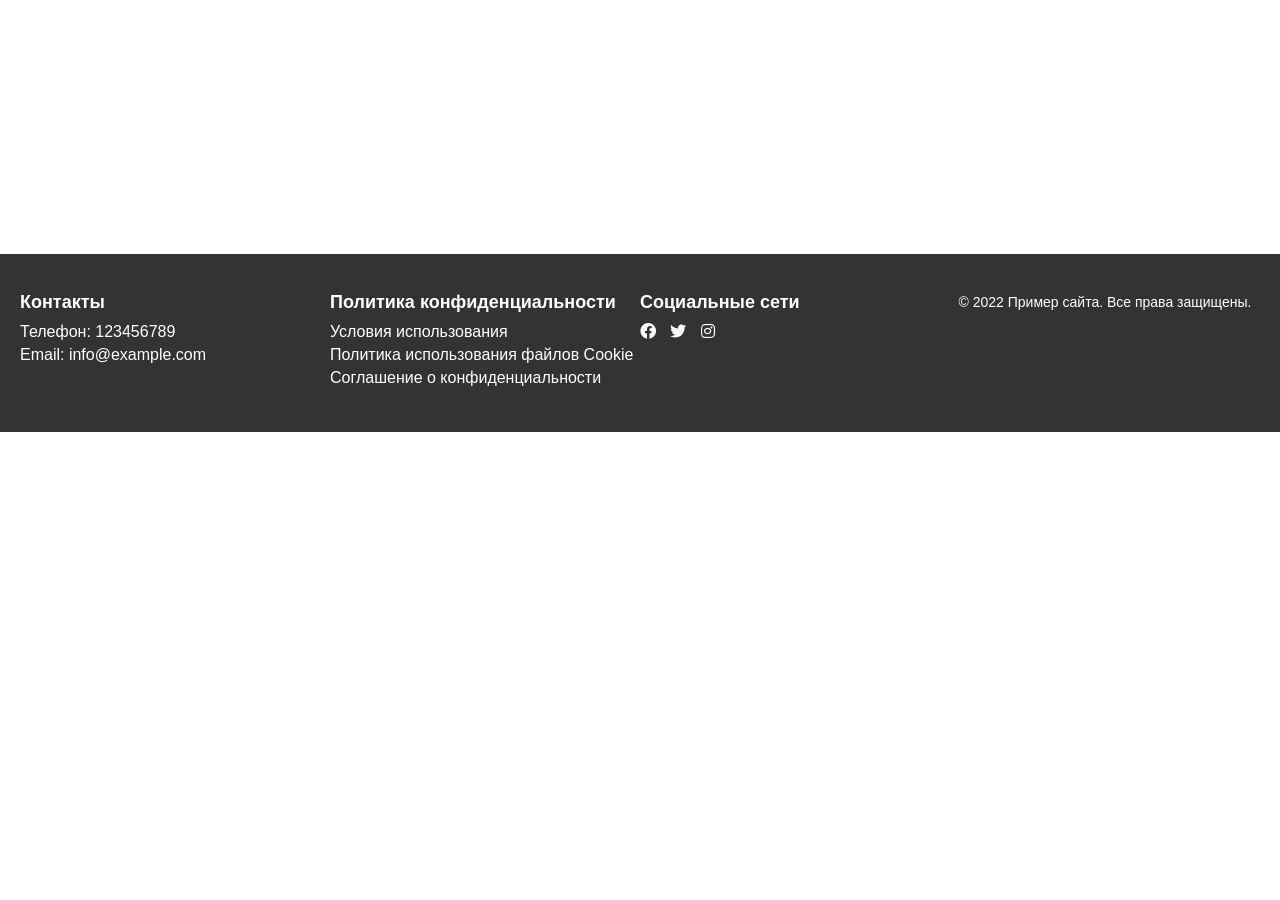
<file: foot.html>
<!DOCTYPE html>
<html>
  <head>
    <meta charset="UTF-8" />
    <title>Типовой блок Подвала сайта</title>
    <link
      rel="stylesheet"
      href="https://cdnjs.cloudflare.com/ajax/libs/font-awesome/5.15.3/css/all.min.css"
    />
    <link rel="stylesheet" href="foot.css" />
  </head>
  <body>
    <footer>
      <div class="footer-column">
        <h3>Контакты</h3>
        <ul class="footer-links">
          <li><a href="tel:123456789">Телефон: 123456789</a></li>
          <li><a href="mailto:info@example.com">Email: info@example.com</a></li>
        </ul>
      </div>
      <div class="footer-column">
        <h3>Политика конфиденциальности</h3>
        <ul class="footer-links">
          <li><a href="#">Условия использования</a></li>
          <li><a href="#">Политика использования файлов Cookie</a></li>
          <li><a href="#">Соглашение о конфиденциальности</a></li>
        </ul>
      </div>
      <div class="footer-column">
        <h3>Социальные сети</h3>
        <div class="footer-social-links">
          <a href="#"><i class="fab fa-facebook"></i></a>
          <a href="#"><i class="fab fa-twitter"></i></a>
          <a href="#"><i class="fab fa-instagram"></i></a>
        </div>
      </div>
      <div class="footer-column">
        <p class="copyright">&copy; 2022 Пример сайта. Все права защищены.</p>
      </div>
    </footer>
  </body>
</html>
</file>
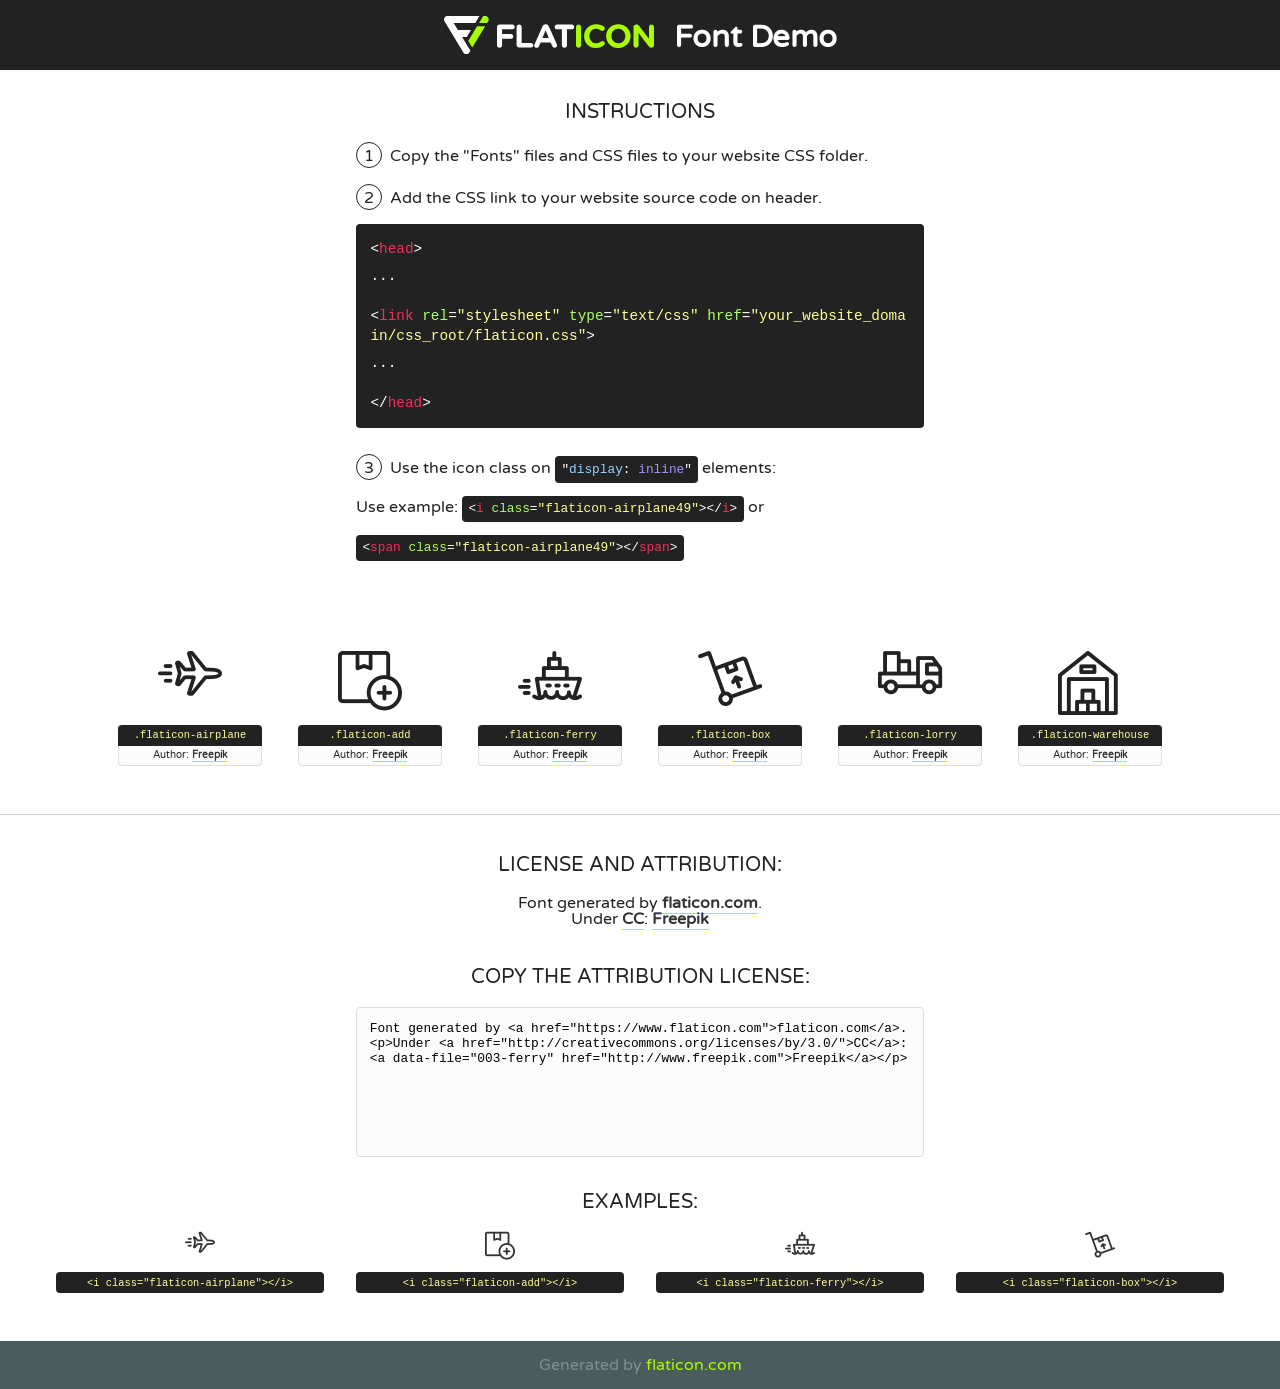
<file: fonts/flaticon/font/flaticon.html>
<!DOCTYPE html>
<!--
  Flaticon icon font: Flaticon
  Creation date: 06/05/2019 12:06
-->
<html>
<!DOCTYPE html>
<html>

<head>
    <title>Flaticon WebFont</title>
    <link href="http://fonts.googleapis.com/css?family=Varela+Round" rel="stylesheet" type="text/css" />
    <link rel="stylesheet" type="text/css" href="flaticon.css">
    <meta charset="UTF-8">
    <style>
    html, body, div, span, applet, object, iframe,
    h1, h2, h3, h4, h5, h6, p, blockquote, pre,
    a, abbr, acronym, address, big, cite, code,
    del, dfn, em, img, ins, kbd, q, s, samp,
    small, strike, strong, sub, sup, tt, var,
    b, u, i, center,
    dl, dt, dd, ol, ul, li,
    fieldset, form, label, legend,
    table, caption, tbody, tfoot, thead, tr, th, td,
    article, aside, canvas, details, embed, 
    figure, figcaption, footer, header, hgroup, 
    menu, nav, output, ruby, section, summary,
    time, mark, audio, video {
        margin: 0;
        padding: 0;
        border: 0;
        font-size: 100%;
        font: inherit;
        vertical-align: baseline;
    }
    /* HTML5 display-role reset for older browsers */
    article, aside, details, figcaption, figure, 
    footer, header, hgroup, menu, nav, section {
        display: block;
    }
    body {
        line-height: 1;
    }
    ol, ul {
        list-style: none;
    }
    blockquote, q {
        quotes: none;
    }
    blockquote:before, blockquote:after,
    q:before, q:after {
        content: '';
        content: none;
    }
    table {
        border-collapse: collapse;
        border-spacing: 0;
    }
    body {
        font-family: 'Varela Round', Helvetica, Arial, sans-serif;
        font-size: 16px;
        color: #222;
    }
    a {
        color: #333;
        border-bottom: 1px solid #a9fd00;
        font-weight: bold;
        text-decoration: none;
    }
    * {
        -moz-box-sizing: border-box;
        -webkit-box-sizing: border-box;
        box-sizing: border-box;
        margin: 0;
        padding: 0;
    }
    [class^="flaticon-"]:before, [class*=" flaticon-"]:before, [class^="flaticon-"]:after, [class*=" flaticon-"]:after {
        font-family: Flaticon;
        font-size: 30px;
        font-style: normal;
        margin-left: 20px;
        color: #333;
    }
    .wrapper {
        max-width: 600px;
        margin: auto;
        padding: 0 1em;
    }
    .title {
        font-size: 1.25em;
        text-align: center;
        margin-bottom: 1em;
        text-transform: uppercase;
    }
    header {
        text-align: center;
        background-color: #222;
        color: #fff;
        padding: 1em;
    }
    header .logo {
        width: 210px;
        height: 38px;
        display: inline-block;
        vertical-align: middle;
        margin-right: 1em;
        border: none;
    }
    header strong {
        font-size: 1.95em;
        font-weight: bold;
        vertical-align: middle;
        margin-top: 5px;
        display: inline-block;
    }
    .demo {
        margin: 2em auto;
        line-height: 1.25em;
    }
    .demo ul li {
        margin-bottom: 1em;
    }
    .demo ul li .num {
        color: #222;
        border-radius: 20px;
        display: inline-block;
        width: 26px;
        padding: 3px;
        height: 26px;
        text-align: center;
        margin-right: 0.5em;
        border: 1px solid #222;
    }
    .demo ul li code {
        background-color: #222;
        border-radius: 4px;
        padding: 0.25em 0.5em;
        display: inline-block;
        color: #fff;
        font-family: Consolas,Monaco,Lucida Console,Liberation Mono,DejaVu Sans Mono,Bitstream Vera Sans Mono,Courier New, monospace;
        font-weight: lighter;
        margin-top: 1em;
        font-size: 0.8em;
        word-break: break-all;
    }
    .demo ul li code.big {
        padding: 1em;
        font-size: 0.9em;
    }
    .demo ul li code .red {
        color: #EF3159;
    }
    .demo ul li code .green {
        color: #ACFF65;
    }
    .demo ul li code .yellow {
        color: #FFFF99;
    }
    .demo ul li code .blue {
        color: #99D3FF;
    }
    .demo ul li code .purple {
        color: #A295FF;
    }
    .demo ul li code .dots {
        margin-top: 0.5em;
        display: block;
    }
    #glyphs {
        border-bottom: 1px solid #ccc;
        padding: 2em 0;
        text-align: center;
    }
    .glyph {
        display: inline-block;
        width: 9em;
        margin: 1em;
        text-align: center;
        vertical-align: top;
        background: #FFF;
    }
    .glyph .glyph-icon {
        padding: 10px;
        display: block;
        font-family:"Flaticon";
        font-size: 64px;
        line-height: 1;
    }
    .glyph .glyph-icon:before {
        font-size: 64px;
        color: #222;
        margin-left: 0;
    }
    .class-name {
        font-size: 0.65em;
        background-color: #222;
        color: #fff;
        border-radius: 4px 4px 0 0;
        padding: 0.5em;
        color: #FFFF99;
        font-family: Consolas,Monaco,Lucida Console,Liberation Mono,DejaVu Sans Mono,Bitstream Vera Sans Mono,Courier New, monospace;
    }
    .author-name {
        font-size: 0.6em;
        background-color: #fcfcfd;
        border: 1px solid #DEDEE4;
        border-top: 0;
        border-radius: 0 0 4px 4px;
        padding: 0.5em;
    }
    .class-name:last-child {
        font-size: 10px;
        color:#888;
    }
    .class-name:last-child a {
        font-size: 10px;
        color:#555;
    }
    .class-name:last-child a:hover {
        color:#a9fd00;
    }
    .glyph > input {
        display: block;
        width: 100px;
        margin: 5px auto;
        text-align: center;
        font-size: 12px;
        cursor: text;
    }
    .glyph > input.icon-input {
        font-family:"Flaticon";
        font-size: 16px;
        margin-bottom: 10px;
    }
    .attribution .title {
        margin-top: 2em;
    }
    .attribution textarea {
        background-color: #fcfcfd;
        padding: 1em;
        border: none;
        box-shadow: none;
        border: 1px solid #DEDEE4;
        border-radius: 4px;
        resize: none;
        width: 100%;
        height: 150px;
        font-size: 0.8em;
        font-family: Consolas,Monaco,Lucida Console,Liberation Mono,DejaVu Sans Mono,Bitstream Vera Sans Mono,Courier New, monospace;
        -webkit-appearance: none;
    }
    .iconsuse {
        margin: 2em auto;
        text-align: center;
        max-width: 1200px;
    }
    .iconsuse:after {
        content: '';
        display: table;
        clear: both;
    }
    .iconsuse .image {
        float: left;
        width: 25%;
        padding: 0 1em;
    }
    .iconsuse .image p {
        margin-bottom: 1em;
    }
    .iconsuse .image span {
        display: block;
        font-size: 0.65em;
        background-color: #222;
        color: #fff;
        border-radius: 4px;
        padding: 0.5em;
        color: #FFFF99;
        margin-top: 1em;
        font-family: Consolas,Monaco,Lucida Console,Liberation Mono,DejaVu Sans Mono,Bitstream Vera Sans Mono,Courier New, monospace;
    }
    #footer {
        text-align: center;
        background-color: #4C5B5C;
        color: #7c9192;
        padding: 1em;
    }
    #footer a {
        border: none;
        color: #a9fd00;
        font-weight: normal;
    }
    @media (max-width: 960px) {
        .iconsuse .image {
            width: 50%;
        }
    }
    @media (max-width: 560px) {
        .iconsuse .image {
            width: 100%;
        }
    }
    </style>
</head>

<body class="characters-off">

    <header>
        <a href="https://www.flaticon.com" target="_blank" class="logo">
            <svg version="1.1" xmlns="http://www.w3.org/2000/svg" xmlns:xlink="http://www.w3.org/1999/xlink" xmlns:a="http://ns.adobe.com/AdobeSVGViewerExtensions/3.0/" viewBox="0 0 560.875 102.036" enable-background="new 0 0 560.875 102.036" xml:space="preserve">
                <defs>
                </defs>
                <g>
                    <g class="letters">
                        <path fill="#ffffff" d="M141.596,29.675c0-3.777,2.985-6.767,6.764-6.767h34.438c3.426,0,6.15,2.728,6.15,6.15
                        c0,3.43-2.724,6.149-6.15,6.149h-27.674v13.091h23.719c3.429,0,6.151,2.724,6.151,6.15c0,3.43-2.723,6.149-6.151,6.149h-23.719
                        v17.574c0,3.773-2.986,6.761-6.764,6.761c-3.779,0-6.764-2.989-6.764-6.761V29.675z"></path>
                        <path fill="#ffffff" d="M193.844,29.149c0-3.781,2.985-6.767,6.764-6.767c3.776,0,6.763,2.985,6.763,6.767v42.957h25.039
                        c3.426,0,6.149,2.726,6.149,6.153c0,3.425-2.723,6.15-6.149,6.15h-31.802c-3.779,0-6.764-2.986-6.764-6.768V29.149z"></path>
                        <path fill="#ffffff" d="M241.891,75.71l21.438-48.407c1.492-3.341,4.215-5.357,7.906-5.357h0.792
                        c3.686,0,6.323,2.017,7.815,5.357l21.439,48.407c0.436,0.967,0.701,1.845,0.701,2.723c0,3.602-2.809,6.501-6.414,6.501
                        c-3.161,0-5.269-1.845-6.499-4.655l-4.132-9.661h-27.059l-4.301,10.102c-1.144,2.631-3.426,4.214-6.237,4.214
                        c-3.517,0-6.24-2.81-6.24-6.325C241.1,77.64,241.451,76.677,241.891,75.71z M279.932,58.666l-8.521-20.297l-8.526,20.297H279.932
                        z"></path>
                        <path fill="#ffffff" d="M314.864,35.387H301.86c-3.429,0-6.239-2.813-6.239-6.238c0-3.429,2.811-6.24,6.239-6.24h39.533
                        c3.426,0,6.237,2.811,6.237,6.24c0,3.425-2.811,6.238-6.237,6.238h-13.001v42.785c0,3.773-2.99,6.761-6.764,6.761
                        c-3.779,0-6.764-2.989-6.764-6.761V35.387z"></path>
                        <path fill="#A9FD00" d="M352.615,29.149c0-3.781,2.985-6.767,6.767-6.767c3.774,0,6.761,2.985,6.761,6.767v49.024
                        c0,3.773-2.987,6.761-6.761,6.761c-3.781,0-6.767-2.989-6.767-6.761V29.149z"></path>
                        <path fill="#A9FD00" d="M374.132,53.836v-0.179c0-17.481,13.178-31.801,32.065-31.801c9.22,0,15.459,2.458,20.557,6.238
                        c1.402,1.054,2.637,2.985,2.637,5.357c0,3.692-2.985,6.59-6.681,6.59c-1.845,0-3.071-0.702-4.044-1.319
                        c-3.776-2.813-7.729-4.393-12.562-4.393c-10.364,0-17.831,8.611-17.831,19.154v0.173c0,10.542,7.291,19.329,17.831,19.329
                        c5.715,0,9.492-1.756,13.359-4.834c1.049-0.874,2.458-1.491,4.039-1.491c3.429,0,6.325,2.813,6.325,6.236
                        c0,2.106-1.056,3.78-2.282,4.834c-5.539,4.834-12.036,7.733-21.878,7.733C387.572,85.464,374.132,71.493,374.132,53.836z"></path>
                        <path fill="#A9FD00" d="M433.009,53.836v-0.179c0-17.481,13.79-31.801,32.766-31.801c18.981,0,32.592,14.143,32.592,31.628v0.173
                        c0,17.483-13.785,31.807-32.769,31.807C446.625,85.464,433.009,71.32,433.009,53.836z M484.224,53.836v-0.179
                        c0-10.539-7.725-19.326-18.626-19.326c-10.893,0-18.449,8.611-18.449,19.154v0.173c0,10.542,7.73,19.329,18.626,19.329
                        C476.676,72.986,484.224,64.378,484.224,53.836z"></path>
                        <path fill="#A9FD00" d="M506.233,29.321c0-3.774,2.99-6.763,6.767-6.763h1.401c3.252,0,5.183,1.583,7.029,3.953l26.093,34.265
                        V29.059c0-3.692,2.99-6.677,6.681-6.677c3.683,0,6.671,2.985,6.671,6.677v48.934c0,3.78-2.987,6.765-6.764,6.765h-0.436
                        c-3.257,0-5.188-1.581-7.034-3.953l-27.056-35.492v32.944c0,3.687-2.985,6.676-6.678,6.676c-3.683,0-6.673-2.989-6.673-6.676
                        V29.321z"></path>
                    </g>
                    <g class="insignia">
                        <path fill="#ffffff" d="M48.372,56.137h12.517l11.156-18.537H37.186L25.688,18.539h57.825L94.668,0H9.271
                        C5.925,0,2.842,1.801,1.198,4.716c-1.644,2.907-1.593,6.482,0.134,9.343l50.38,83.501c1.678,2.781,4.689,4.476,7.938,4.476
                        c3.246,0,6.257-1.695,7.935-4.476l2.898-4.804L48.372,56.137z"></path>
                        <g class="i">
                            <path fill="#A9FD00" d="M93.575,18.539h0.031v0.004l21.652,0.004l2.705-4.488c1.727-2.861,1.778-6.436,0.133-9.343
                            C116.454,1.801,113.371,0,110.026,0h-5.294L93.575,18.539z"></path>
                            <polygon fill="#A9FD00" points="88.291,27.356 64.725,66.486 75.519,84.404 109.942,27.356"></polygon>
                        </g>
                    </g>
                </g>
            </svg>
        </a>
        <strong>Font Demo</strong>
    </header>


    <section class="demo wrapper">

        <p class="title">Instructions</p>

        <ul>
            <li>
                <span class="num">1</span>Copy the "Fonts" files and CSS files to your website CSS folder.
            </li>
            <li>
                <span class="num">2</span>Add the CSS link to your website source code on header.
                <code class="big">
                    &lt;<span class="red">head</span>&gt;
                    <br/><span class="dots">...</span>
                    <br/>&lt;<span class="red">link</span> <span class="green">rel</span>=<span class="yellow">"stylesheet"</span> <span class="green">type</span>=<span class="yellow">"text/css"</span> <span class="green">href</span>=<span class="yellow">"your_website_domain/css_root/flaticon.css"</span>&gt;
                    <br/><span class="dots">...</span>
                    <br/>&lt;/<span class="red">head</span>&gt;
                </code>
            </li>

            <li>
                <p>
                    <span class="num">3</span>Use the icon class on <code>"<span class="blue">display</span>:<span class="purple"> inline</span>"</code> elements:
                    <br />
                    Use example: <code>&lt;<span class="red">i</span> <span class="green">class</span>=<span class="yellow">&quot;flaticon-airplane49&quot;</span>&gt;&lt;/<span class="red">i</span>&gt;</code> or <code>&lt;<span class="red">span</span> <span class="green">class</span>=<span class="yellow">&quot;flaticon-airplane49&quot;</span>&gt;&lt;/<span class="red">span</span>&gt;</code>
            </li>
        </ul>

    </section>




   <section id="glyphs">          
    
      
        <div class="glyph"><div class="glyph-icon flaticon-airplane"></div>
            <div class="class-name">.flaticon-airplane</div>
            <div class="author-name">Author: <a data-file="001-airplane" href="http://www.freepik.com">Freepik</a> </div> 
        </div>        
        
        <div class="glyph"><div class="glyph-icon flaticon-add"></div>
            <div class="class-name">.flaticon-add</div>
            <div class="author-name">Author: <a data-file="002-add" href="http://www.freepik.com">Freepik</a> </div> 
        </div>        
        
        <div class="glyph"><div class="glyph-icon flaticon-ferry"></div>
            <div class="class-name">.flaticon-ferry</div>
            <div class="author-name">Author: <a data-file="003-ferry" href="http://www.freepik.com">Freepik</a> </div> 
        </div>        
        
        <div class="glyph"><div class="glyph-icon flaticon-box"></div>
            <div class="class-name">.flaticon-box</div>
            <div class="author-name">Author: <a data-file="004-box" href="http://www.freepik.com">Freepik</a> </div> 
        </div>        
        
        <div class="glyph"><div class="glyph-icon flaticon-lorry"></div>
            <div class="class-name">.flaticon-lorry</div>
            <div class="author-name">Author: <a data-file="005-lorry" href="http://www.freepik.com">Freepik</a> </div> 
        </div>        
        
        <div class="glyph"><div class="glyph-icon flaticon-warehouse"></div>
            <div class="class-name">.flaticon-warehouse</div>
            <div class="author-name">Author: <a data-file="006-warehouse" href="http://www.freepik.com">Freepik</a> </div> 
        </div>        
        

    </section>



    <section class="attribution wrapper"   style="text-align:center;">

      <div class="title">License and attribution:</div><div class="attrDiv">Font generated by <a href="https://www.flaticon.com">flaticon.com</a>. <div><p>Under <a href="http://creativecommons.org/licenses/by/3.0/">CC</a>: <a data-file="003-ferry" href="http://www.freepik.com">Freepik</a></p>  </div>
      </div>
      <div class="title">Copy the Attribution License:</div>

    <textarea onclick="this.focus();this.select();">Font generated by &lt;a href=&quot;https://www.flaticon.com&quot;&gt;flaticon.com&lt;/a&gt;. <p>Under <a href="http://creativecommons.org/licenses/by/3.0/">CC</a>: <a data-file="003-ferry" href="http://www.freepik.com">Freepik</a></p>  
     </textarea>

    </section>

    <section class="iconsuse">

          <div class="title">Examples:</div>            
             
            <div class="image">
                <p>
                    <i class="glyph-icon flaticon-airplane"></i> 
                    <span>&lt;i class=&quot;flaticon-airplane&quot;&gt;&lt;/i&gt;</span>
                </p>
            </div>
            
            <div class="image">
                <p>
                    <i class="glyph-icon flaticon-add"></i> 
                    <span>&lt;i class=&quot;flaticon-add&quot;&gt;&lt;/i&gt;</span>
                </p>
            </div>
            
            <div class="image">
                <p>
                    <i class="glyph-icon flaticon-ferry"></i> 
                    <span>&lt;i class=&quot;flaticon-ferry&quot;&gt;&lt;/i&gt;</span>
                </p>
            </div>
            
            <div class="image">
                <p>
                    <i class="glyph-icon flaticon-box"></i> 
                    <span>&lt;i class=&quot;flaticon-box&quot;&gt;&lt;/i&gt;</span>
                </p>
            </div>
                       
        </div>
                            
    </section>

<div id="footer">
    <div>Generated by <a href="https://www.flaticon.com">flaticon.com</a>
    </div>
</div>



</body>
</html>
</file>
<file: foot.css>
body {
  margin: 0;
  padding: 0;
  font-family: Arial, sans-serif;
}

footer {
  background-color: #333;
  color: #fff;
  padding: 20px;
  display: flex;
  flex-wrap: wrap;
  justify-content: space-between;
  margin-top: 254px;
}

.footer-column {
  flex: 1 0 300px;
  margin-bottom: 20px;
}

.footer-column h3 {
  font-size: 18px;
  font-weight: bold;
  margin-bottom: 10px;
}

.footer-links {
  list-style-type: none;
  margin: 0;
  padding: 0;
}

.footer-links li {
  margin-bottom: 5px;
}

.footer-links li a {
  color: #fff;
  text-decoration: none;
  transition: color 0.3s ease;
}

.footer-links li a:hover {
  color: #ffca28;
}

.footer-social-links a {
  color: #fff;
  text-decoration: none;
  margin-right: 10px;
  transition: color 0.3s ease;
}

.footer-social-links a:hover {
  color: #ffca28;
}

.copyright {
  flex-basis: 100%;
  text-align: center;
  font-size: 14px;
  margin-top: 20px;
}
</file>
<file: fonts/flaticon/font/flaticon.css>
/*
  	Flaticon icon font: Flaticon
  	Creation date: 06/05/2019 12:06
  	*/

@font-face {
  font-family: "Flaticon";
  src: url("./Flaticon.eot");
  src: url("./Flaticon.eot?#iefix") format("embedded-opentype"),
       url("./Flaticon.woff2") format("woff2"),
       url("./Flaticon.woff") format("woff"),
       url("./Flaticon.ttf") format("truetype"),
       url("./Flaticon.svg#Flaticon") format("svg");
  font-weight: normal;
  font-style: normal;
}

@media screen and (-webkit-min-device-pixel-ratio:0) {
  @font-face {
    font-family: "Flaticon";
    src: url("./Flaticon.svg#Flaticon") format("svg");
  }
}

[class^="flaticon-"]:before, [class*=" flaticon-"]:before,
[class^="flaticon-"]:after, [class*=" flaticon-"]:after {   
  font-family: Flaticon;
        font-weight: normal;
  font-variant: normal;
  text-transform: none;
  line-height: 1;

  /* Better Font Rendering =========== */
  -webkit-font-smoothing: antialiased;
  -moz-osx-font-smoothing: grayscale;
}

.flaticon-airplane:before { content: "\f100"; }
.flaticon-add:before { content: "\f101"; }
.flaticon-ferry:before { content: "\f102"; }
.flaticon-box:before { content: "\f103"; }
.flaticon-lorry:before { content: "\f104"; }
.flaticon-warehouse:before { content: "\f105"; }
</file>
